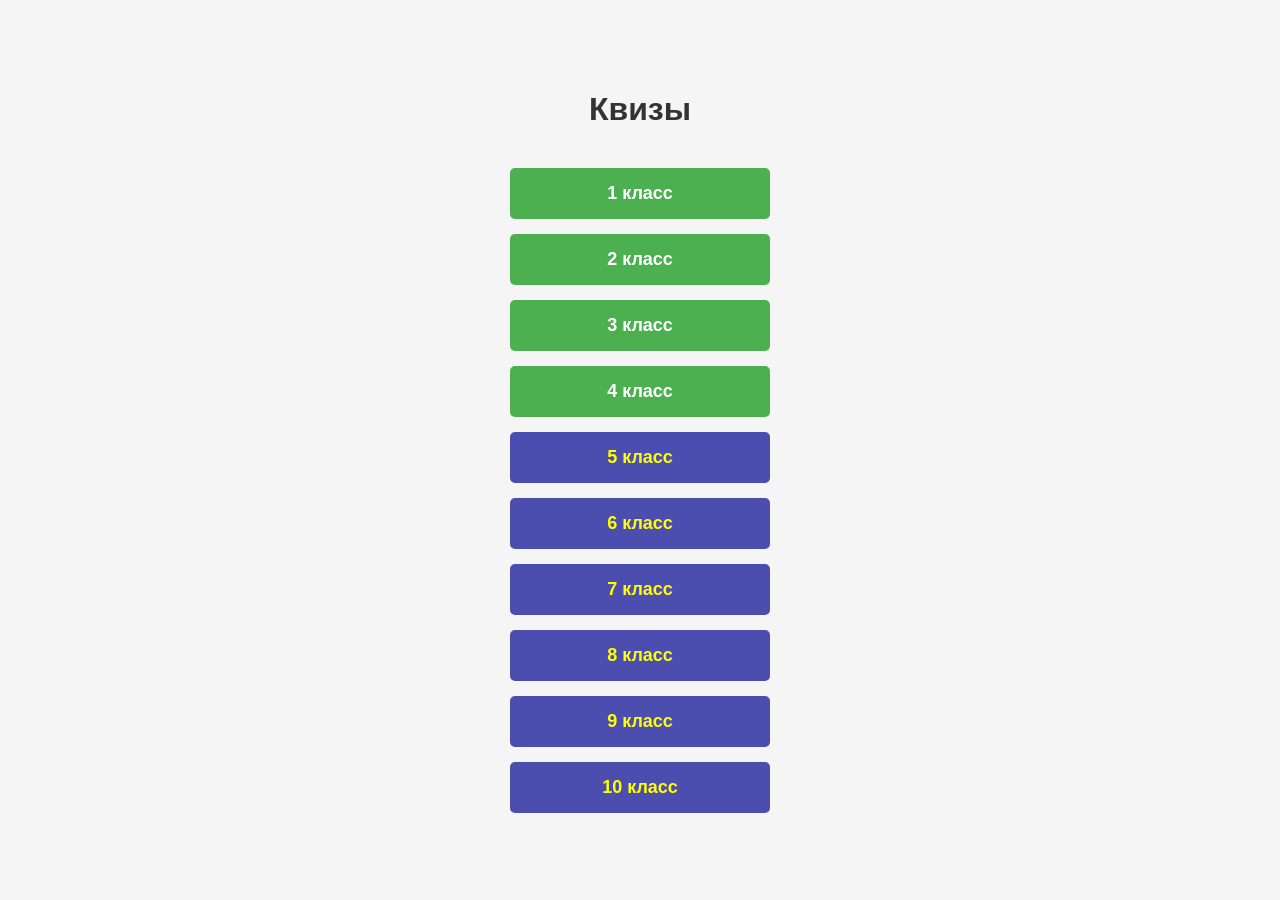
<file: index.html>
<!DOCTYPE html>
<html lang="ru">
<head>
    <meta charset="UTF-8">
    <meta name="viewport" content="width=device-width, initial-scale=1.0">
    <title>Квизы</title>
    <style>
        body {
            font-family: Arial, sans-serif;
            max-width: 800px;
            margin: 50px auto;
            padding: 20px;
            text-align: center;
            background-color: #f5f5f5;
        }
        h1 {
            color: #333;
            margin-bottom: 40px;
        }
        .quiz-buttons {
            display: flex;
            flex-direction: column;
            gap: 15px;
            align-items: center;
        }
        .quiz-button {
            display: inline-block;
            padding: 15px 30px;
            background-color: #4CAF50;
            color: white;
            text-decoration: none;
            border-radius: 5px;
            font-size: 18px;
            font-weight: bold;
            width: 200px;
            transition: background-color 0.3s;
		}				
        .quiz-button2 {
            display: inline-block;
            padding: 15px 30px;
            background-color: #4c4eaf;
            color: #FFFF00;
            text-decoration: none;
            border-radius: 5px;
            font-size: 18px;
            font-weight: bold;
            width: 200px;
            transition: background-color 0.3s;
        }
        .quiz-button:hover {
            background-color: #45a049;
        }
    </style>
</head>
<body>
    <h1>Квизы</h1>
    
    <div class="quiz-buttons">
        <a href="1 класс.html" class="quiz-button">1 класс</a>
        <a href="2 класс.html" class="quiz-button">2 класс</a>
        <a href="3 класс.html" class="quiz-button">3 класс</a>
        <a href="4  класс.html" class="quiz-button">4 класс</a>
        <a href="5 класс.html" class="quiz-button2">5 класс</a>
        <a href="6 класс.html" class="quiz-button2">6 класс</a>
        <a href="7 класс.html" class="quiz-button2">7 класс</a>
        <a href="8 класс.html" class="quiz-button2">8 класс</a>
        <a href="9 класс.html" class="quiz-button2">9 класс</a>
        <a href="10 класс.html" class="quiz-button2">10 класс</a>
    </div>
</body>
</html>
</file>
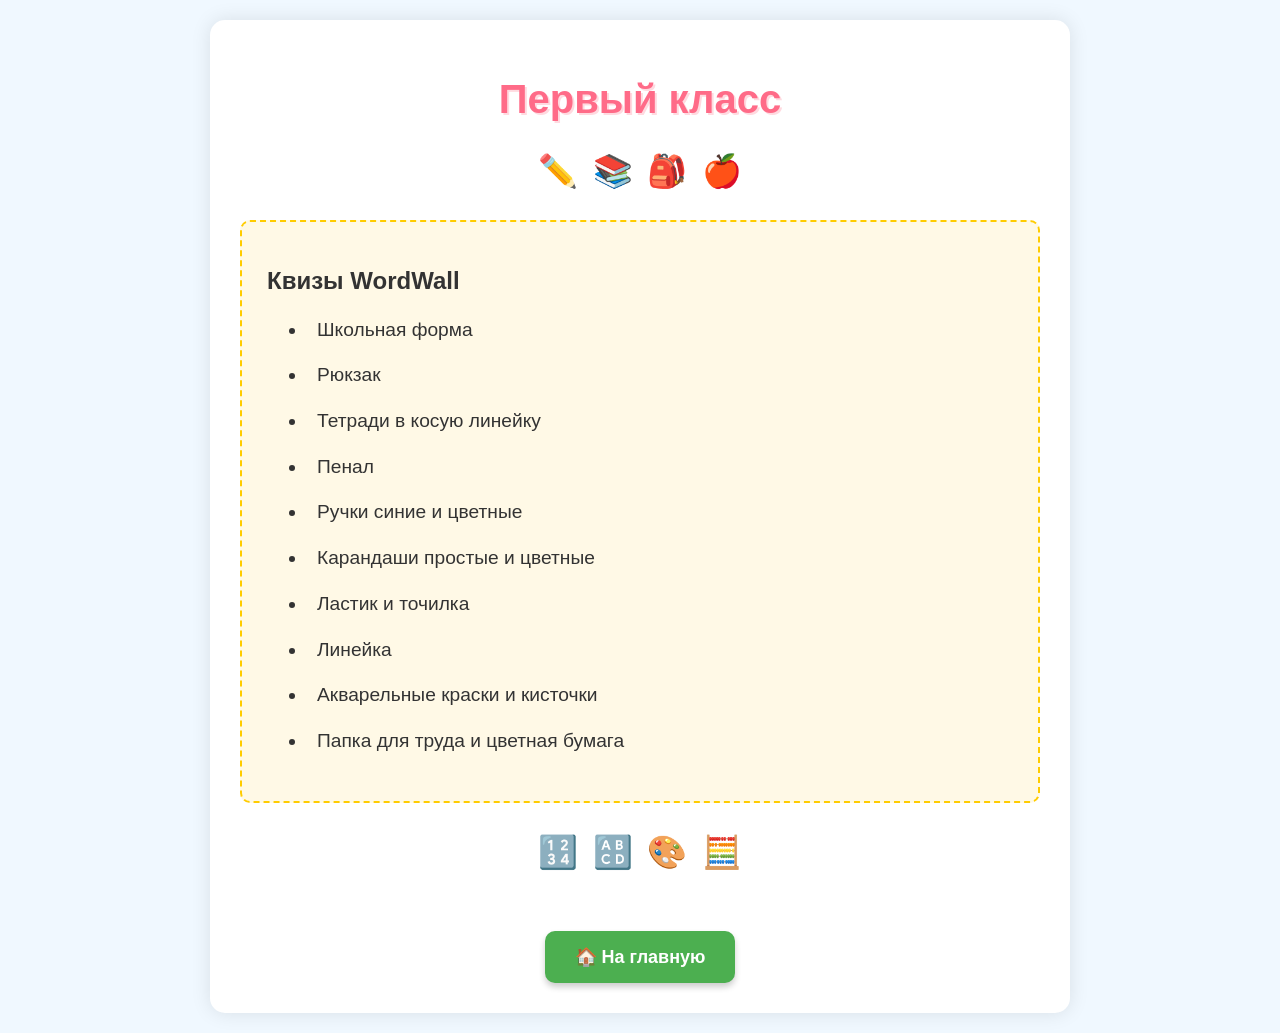
<file: 1 класс.html>
<!DOCTYPE html>
<html lang="ru">
<head>
    <meta charset="UTF-8">
    <meta name="viewport" content="width=device-width, initial-scale=1.0">
    <link href="style.css" rel="stylesheet">
	<title>Первый класс</title>
</head>
<body>
    <div class="container">
        <h1>Первый класс</h1>
        
        <div class="decoration">
            <span>✏️</span>
            <span>📚</span>
            <span>🎒</span>
            <span>🍎</span>
        </div>
        
        <div class="list-container">
            <h2>Квизы WordWall</h2>
            <ul>
                <li>Школьная форма</li>
                <li>Рюкзак</li>
                <li>Тетради в косую линейку</li>
                <li>Пенал</li>
                <li>Ручки синие и цветные</li>
                <li>Карандаши простые и цветные</li>
                <li>Ластик и точилка</li>
                <li>Линейка</li>
                <li>Акварельные краски и кисточки</li>
                <li>Папка для труда и цветная бумага</li>
            </ul>
        </div>
        
        <div class="decoration">
            <span>🔢</span>
            <span>🔠</span>
            <span>🎨</span>
            <span>🧮</span>
        </div>

        <!-- Кнопка домой -->
        <a href="Квизы.html" class="home-button">🏠 На главную</a>
    </div>
</body>
</html>
</file>
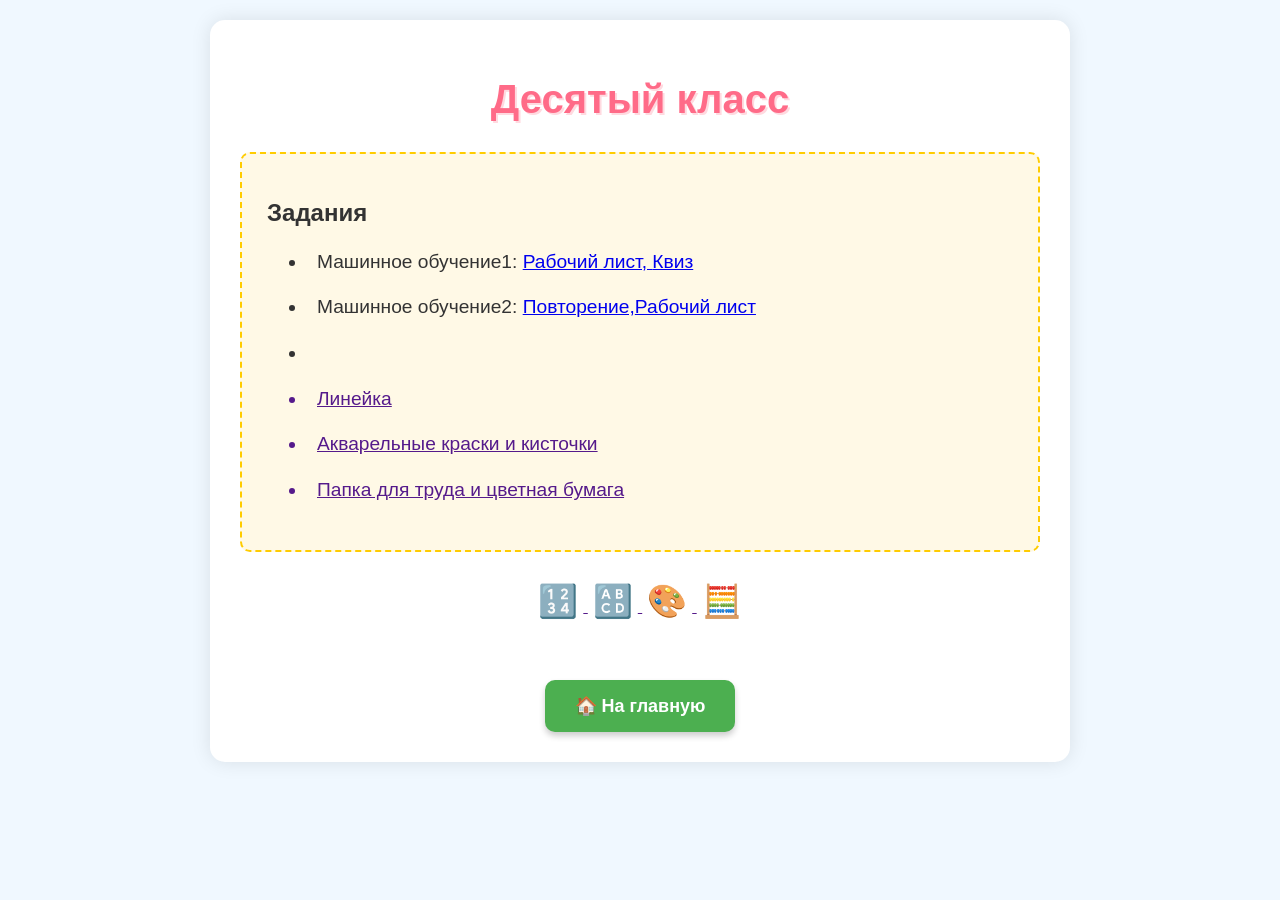
<file: 10 класс.html>
<!DOCTYPE html>
<html lang="ru">
<head>
    <meta charset="UTF-8">
    <meta name="viewport" content="width=device-width, initial-scale=1.0">
	<link href="style.css" rel="stylesheet">
    <title>Десятый класс</title>
</head>
<body>
    <div class="container">
        <h1>Десятый класс</h1>            
        <div class="list-container">
            <h2>Задания</h2>
            <ul>
                <li class="topic-item">Машинное обучение1: <a href="DOC/10-3.pdf" target="_blank">Рабочий лист, <a href="https://wordwall.net/ru/embed/0b293b56b0d74890bd8d0d420ac5f553?themeId=62&templateId=3&fontStackId=0" class="topic-link">Квиз</a></li>
	      <li class="topic-item">Машинное обучение2:  <a href="Rep/10-4.html" target="_blank"> Повторение,<a href="DOC/10-4.pdf" target="_blank">Рабочий лист</a></li>
	            <li><a href="" target="_blank"></li>
                <li>Линейка</li>
                <li>Акварельные краски и кисточки</li>
                <li>Папка для труда и цветная бумага</li>
            </ul>
        </div>
        
        <div class="decoration">
            <span>🔢</span>
            <span>🔠</span>
            <span>🎨</span>
            <span>🧮</span>
        </div>

        <!-- Кнопка домой -->
        <a href="Квизы.html" class="home-button">🏠 На главную</a>
    </div>
</body>
</html>
</file>
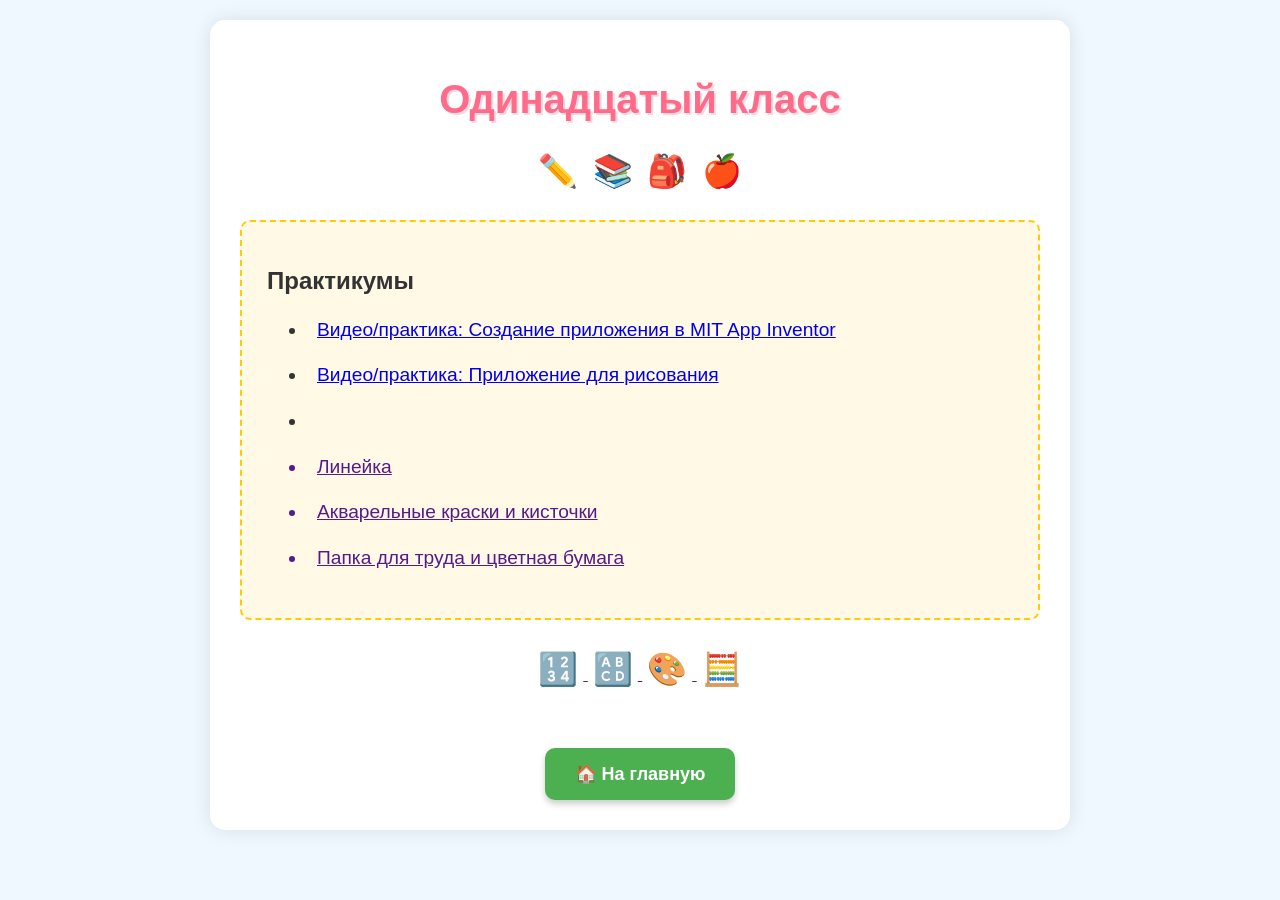
<file: 11 класс.html>
<!DOCTYPE html>
<html lang="ru">
<head>
    <meta charset="UTF-8">
    <meta name="viewport" content="width=device-width, initial-scale=1.0">
    <title>Девятый класс</title>
    <style>
        body {
            font-family: 'Comic Sans MS', cursive, sans-serif;
            background-color: #f0f8ff;
            margin: 0;
            padding: 20px;
            color: #333;
        }
        .container {
            max-width: 800px;
            margin: 0 auto;
            background-color: white;
            padding: 30px;
            border-radius: 15px;
            box-shadow: 0 0 20px rgba(0, 0, 0, 0.1);
            text-align: center;
        }
        h1 {
            text-align: center;
            color: #ff6b88;
            text-shadow: 2px 2px 0px #ffdae0;
            font-size: 2.5em;
            margin-bottom: 30px;
        }
        .list-container {
            background-color: #fff9e6;
            padding: 25px;
            border-radius: 10px;
            border: 2px dashed #ffcc00;
            text-align: left;
        }
        ul {
            font-size: 1.2em;
            line-height: 1.6;
        }
        li {
            margin-bottom: 15px;
            padding-left: 10px;
            transition: transform 0.2s;
        }
        li:hover {
            transform: translateX(10px);
            color: #ff6b88;
        }
        .decoration {
            text-align: center;
            margin: 30px 0;
        }
        .decoration span {
            display: inline-block;
            font-size: 2em;
            margin: 0 5px;
            color: #ffcc00;
        }
        /* Кнопка домой */
        .home-button {
            display: inline-block;
            margin-top: 30px;
            padding: 15px 30px;
            background-color: #4CAF50;
            color: white;
            text-decoration: none;
            border-radius: 10px;
            font-size: 18px;
            font-weight: bold;
            box-shadow: 0 4px 6px rgba(0,0,0,0.2);
            transition: all 0.3s ease;
        }
        .home-button:hover {
            background-color: #45a049;
            transform: scale(1.05);
        }
        @media (max-width: 600px) {
            .container {
                padding: 15px;
            }
            h1 {
                font-size: 1.8em;
            }
        }
    </style>
</head>
<body>
    <div class="container">
        <h1>Одинадцатый класс</h1>
        
        <div class="decoration">
            <span>✏️</span>
            <span>📚</span>
            <span>🎒</span>
            <span>🍎</span>
        </div>
        
        <div class="list-container">
            <h2>Практикумы</h2>
            <ul>
                <li class="topic-item"><a href="https://www.youtube.com/watch?v=S1HalUuPB7Q" class="topic-link">Видео/практика: Создание приложения в MIT App Inventor</a></li>
				<li class="topic-item"><a href="https://youtu.be/nTeRKvg4b5k" class="topic-link">Видео/практика: Приложение для рисования</a></li>
	            <li><a href="" target="_blank"></li>
                <li>Линейка</li>
                <li>Акварельные краски и кисточки</li>
                <li>Папка для труда и цветная бумага</li>
            </ul>
        </div>
        
        <div class="decoration">
            <span>🔢</span>
            <span>🔠</span>
            <span>🎨</span>
            <span>🧮</span>
        </div>

        <!-- Кнопка домой -->
        <a href="Квизы.html" class="home-button">🏠 На главную</a>
    </div>
</body>
</html>
</file>
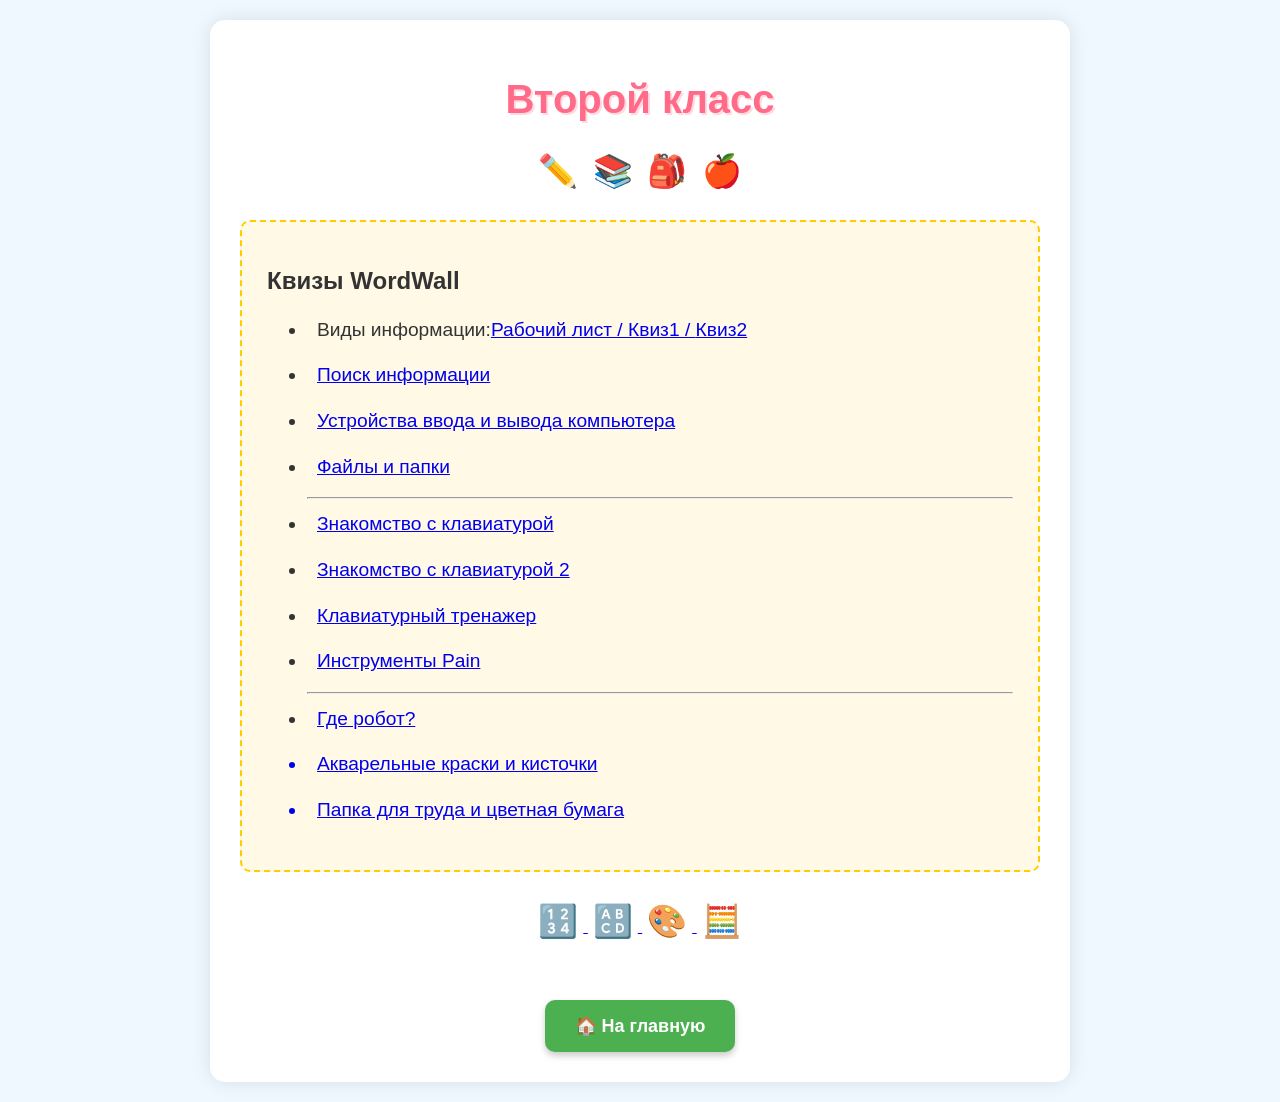
<file: 2 класс.html>
<!DOCTYPE html>
<html lang="ru">
<head>
    <meta charset="UTF-8">
    <meta name="viewport" content="width=device-width, initial-scale=1.0">
    <title>Второй класс</title>
  <link href="style.css" rel="stylesheet">
</head>
<body>
    <div class="container">
        <h1>Второй класс</h1>
        
        <div class="decoration">
            <span>✏️</span>
            <span>📚</span>
            <span>🎒</span>
            <span>🍎</span>
        </div>
        
        <div class="list-container">
            <h2>Квизы WordWall</h2>
            <ul>
                <li>Виды информации:<a href="DOC/2кл-2.pdf" target="_blank">Рабочий лист /
				<a href="https://wordwall.net/ru/embed/22790c57a5724d22a9db962485a13137?themeId=2&templateId=2&fontStackId=0" target="_blank">Квиз1 /  
				<a href="https://www.umapalata.com/zexpo/game.html?LANG=RU&idGames=195947" target="_blank">Квиз2 </li>
				<li><a href="https://wordwall.net/resource/38084817/%D0%B2%D0%BE%D0%BF%D1%80%D0%BE%D1%81%D1%8B-%D0%BF%D0%BE%D0%B8%D1%81%D0%BA-%D0%B8%D0%BD%D1%84%D0%BE%D1%80%D0%BC%D0%B0%D1%86%D0%B8%D0%B8" target="_blank">Поиск информации</a></li>
                <li><a href="https://wordwall.net/resource/76175266/%D0%B8%D0%BD%D1%84%D0%BE%D1%80%D0%BC%D0%B0%D1%82%D0%B8%D0%BA%D0%B0/%D1%83%D1%81%D1%82%D1%80%D0%BE%D0%B9%D1%81%D1%82%D0%B2%D0%B0-%D0%B2%D0%B2%D0%BE%D0%B4%D0%B0-%D0%B8-%D0%B2%D1%8B%D0%B2%D0%BE%D0%B4%D0%B0-%D0%BA%D0%BE%D0%BC%D0%BF%D1%8C%D1%8E%D1%82%D0%B5%D1%80%D0%B0" target="_blank">Устройства ввода и вывода компьютера</a></li>
                <li><a href="https://wordwall.net/resource/77656965/%D0%B8%D0%BD%D1%84%D0%BE%D1%80%D0%BC%D0%B0%D1%82%D0%B8%D0%BA%D0%B0/%D1%84%D0%B0%D0%B9%D0%BB%D1%8B-%D0%B8-%D0%BF%D0%B0%D0%BF%D0%BA%D0%B8-2-%D0%BA%D0%BB%D0%B0%D1%81%D1%81" target="_blank">Файлы и папки</a></li><hr>
				<li><a href="https://wordwall.net/ru/resource/101224015/%D1%86%D0%B8%D1%84%D1%80%D0%BE%D0%B2%D0%B0%D1%8F-%D0%B3%D1%80%D0%B0%D0%BC%D0%BE%D1%82%D0%BD%D0%BE%D1%81%D1%82%D1%8C/%D0%B7%D0%BD%D0%B0%D0%BA%D0%BE%D0%BC%D1%81%D1%82%D0%B2%D0%BE" target="_blank">Знакомство с клавиатурой</a></li>
                <li><a href="https://wordwall.net/resource/80213931/%D0%B8%D0%BD%D1%84%D0%BE%D1%80%D0%BC%D0%B0%D1%82%D0%B8%D0%BA%D0%B0/%D0%BE%D1%81%D0%BD%D0%BE%D0%B2%D0%BD%D1%8B%D0%B5" target="_blank">Знакомство с клавиатурой 2</a></li>
                <li><a href="https://nabiraem.ru/games/airballoons" target="_blank">Клавиатурный тренажер</a></li>
	            <li><a href="https://wordwall.net/ru/resource/68587322/%D0%B8%D0%BD%D1%84%D0%BE%D1%80%D0%BC%D0%B0%D1%82%D0%B8%D0%BA%D0%B0/%D0%B8%D0%BD%D1%81%D1%82%D1%80%D1%83%D0%BC%D0%B5%D0%BD%D1%82%D1%8B" target="_blank">Инструменты Pain</li><hr>
		        <li><a href="https://wordwall.net/ru/resource/13751577/%D0%B3%D0%B4%D0%B5-%D1%80%D0%BE%D0%B1%D0%BE%D1%82" target="_blank">Где робот?</li>
                <li>Акварельные краски и кисточки</li>
                <li>Папка для труда и цветная бумага</li>
            </ul>
        </div>
        
        <div class="decoration">
            <span>🔢</span>
            <span>🔠</span>
            <span>🎨</span>
            <span>🧮</span>
        </div>

        <!-- Кнопка домой -->
        <a href="Квизы.html" class="home-button">🏠 На главную</a>
    </div>
</body>
</html>
</file>
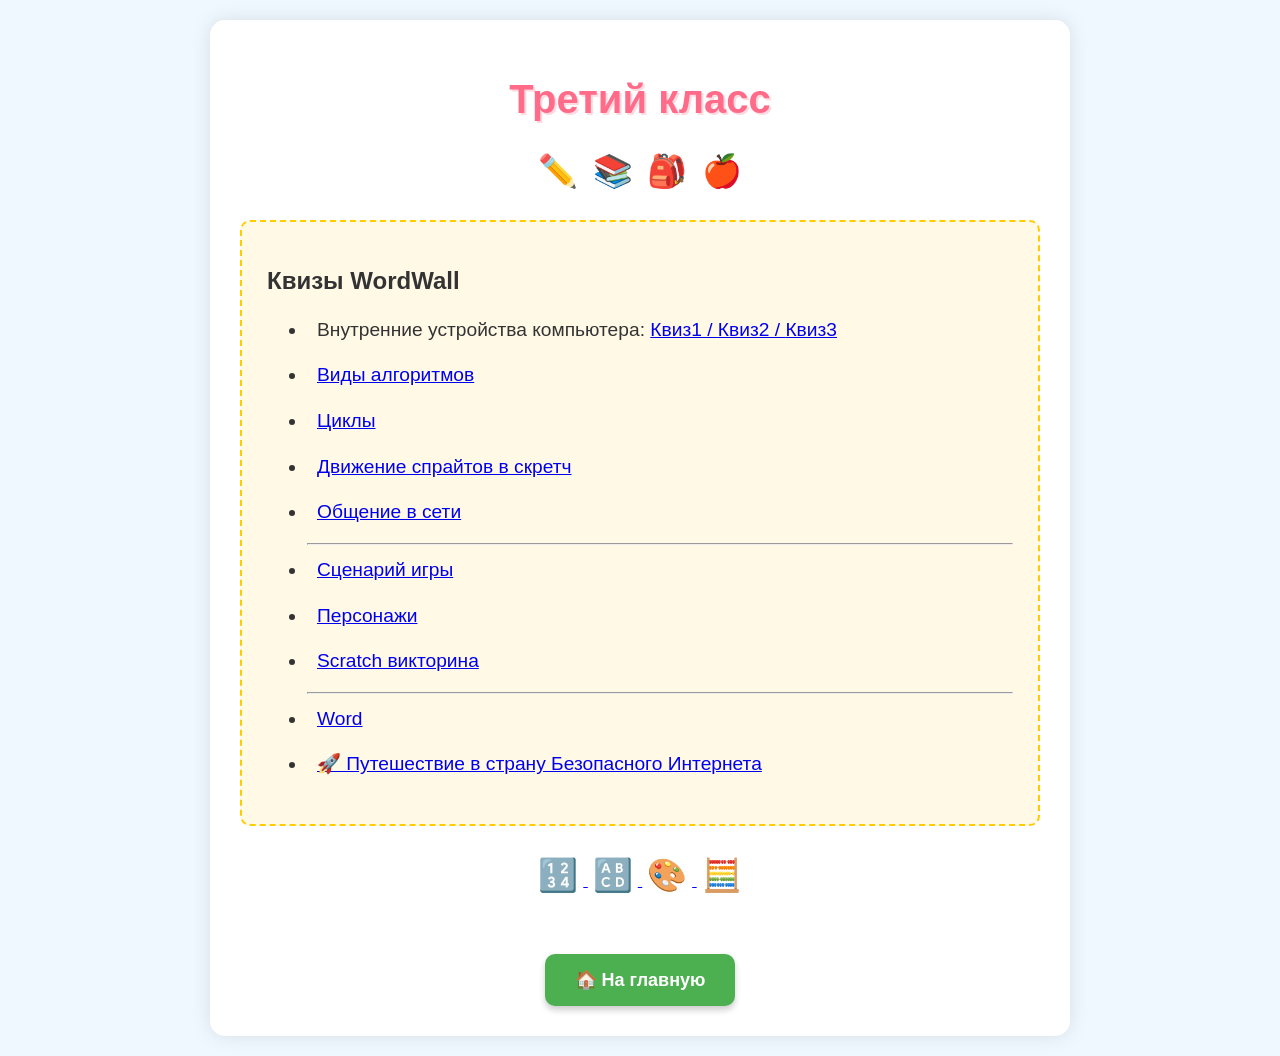
<file: 3 класс.html>
<!DOCTYPE html>
<html lang="ru">
<head>
    <meta charset="UTF-8">
    <meta name="viewport" content="width=device-width, initial-scale=1.0">
    <title>Третий класс</title>
    <style>
        body {
            font-family: 'Comic Sans MS', cursive, sans-serif;
            background-color: #f0f8ff;
            margin: 0;
            padding: 20px;
            color: #333;
        }
        .container {
            max-width: 800px;
            margin: 0 auto;
            background-color: white;
            padding: 30px;
            border-radius: 15px;
            box-shadow: 0 0 20px rgba(0, 0, 0, 0.1);
            text-align: center;
        }
        h1 {
            text-align: center;
            color: #ff6b88;
            text-shadow: 2px 2px 0px #ffdae0;
            font-size: 2.5em;
            margin-bottom: 30px;
        }
        .list-container {
            background-color: #fff9e6;
            padding: 25px;
            border-radius: 10px;
            border: 2px dashed #ffcc00;
            text-align: left;
        }
        ul {
            font-size: 1.2em;
            line-height: 1.6;
        }
        li {
            margin-bottom: 15px;
            padding-left: 10px;
            transition: transform 0.2s;
        }
        li:hover {
            transform: translateX(10px);
            color: #ff6b88;
        }
        .decoration {
            text-align: center;
            margin: 30px 0;
        }
        .decoration span {
            display: inline-block;
            font-size: 2em;
            margin: 0 5px;
            color: #ffcc00;
        }
        /* Кнопка домой */
        .home-button {
            display: inline-block;
            margin-top: 30px;
            padding: 15px 30px;
            background-color: #4CAF50;
            color: white;
            text-decoration: none;
            border-radius: 10px;
            font-size: 18px;
            font-weight: bold;
            box-shadow: 0 4px 6px rgba(0,0,0,0.2);
            transition: all 0.3s ease;
        }
        .home-button:hover {
            background-color: #45a049;
            transform: scale(1.05);
        }
        @media (max-width: 600px) {
            .container {
                padding: 15px;
            }
            h1 {
                font-size: 1.8em;
            }
        }
    </style>
</head>
<body>
    <div class="container">
        <h1>Третий класс</h1>
        
        <div class="decoration">
            <span>✏️</span>
            <span>📚</span>
            <span>🎒</span>
            <span>🍎</span>
        </div>
        
        <div class="list-container">
            <h2>Квизы WordWall</h2>
            <ul>
                <li>Внутренние устройства компьютера:
				<a href="https://wordwall.net/ru/embed/6316aaa079554a50a613a00c7d620685?themeId=46&templateId=3&fontStackId=0" target="_blank">Квиз1 /  
				<a href="https://wordwall.net/ru/embed/5d21679ea3104c31a365eaa2bcdfead7?themeId=50&templateId=36&fontStackId=0">Квиз2 / 
				<a href="https://wordwall.net/ru/embed/4383ceba13594299bfd46ba3810c0782?themeId=22&templateId=45&fontStackId=0">Квиз3</li>
				<li><a href="https://wordwall.net/resource/69954129/%D0%BF%D0%BE%D0%B2%D1%82%D0%BE%D1%80%D0%B5%D0%BD%D0%B8%D0%B5-%D0%B2-%D0%BD%D0%B0%D1%88%D0%B5%D0%B9-%D0%B6%D0%B8%D0%B7%D0%BD%D0%B8" target="_blank">Виды алгоритмов</a></li>
                <li><a href="https://wordwall.net/resource/98499173/%d1%86%d0%b8%d1%84%d1%80%d0%be%d0%b2%d0%b0%d1%8f-%d0%b3%d1%80%d0%b0%d0%bc%d0%be%d1%82%d0%bd%d0%be%d1%81%d1%82%d1%8c/%d1%86%d0%b8%d0%ba%d0%bb%d1%8b-%d0%b2-scratch3%d0%ba%d0%bb" target="_blank">Циклы</a></li>
                <li><a href="https://wordwall.net/resource/29287260/scratch/%d0%b4%d0%b2%d0%b8%d0%b6%d0%b5%d0%bd%d0%b8%d0%b5-%d1%81%d0%bf%d1%80%d0%b0%d0%b9%d1%82%d0%be%d0%b2-%d0%b2-%d1%81%d0%ba%d1%80%d0%b5%d1%82%d1%87" target="_blank">Движение спрайтов в скретч</a></li>
                <li><a href="https://wordwall.net/ru/resource/60591547/%D0%BE%D0%B1%D1%89%D0%B5%D0%BD%D0%B8%D0%B5-%D0%B2-%D1%81%D0%B5%D1%82%D0%B8" target="_blank">Общение в сети</a></li>
                
	      <hr>
                <li><a href="https://wordwall.net/ru/resource/100785544/%D1%86%D0%B8%D1%84%D1%80%D0%BE%D0%B2%D0%B0%D1%8F-%D0%B3%D1%80%D0%B0%D0%BC%D0%BE%D1%82%D0%BD%D0%BE%D1%81%D1%82%D1%8C/%D1%81%D1%86%D0%B5%D0%BD%D0%B0%D1%80%D0%B8%D0%B9" target="_blank">Сценарий игры</a></li>
	           <li><a href="https://wordwall.net/resource/102384644/%D1%86%D0%B8%D1%84%D1%80%D0%BE%D0%B2%D0%B0%D1%8F-%D0%B3%D1%80%D0%B0%D0%BC%D0%BE%D1%82%D0%BD%D0%BE%D1%81%D1%82%D1%8C/%D0%BF%D0%B5%D1%80%D1%81%D0%BE%D0%BD%D0%B0%D0%B6%D0%B8%D1%83%D1%80%D0%BE%D0%BA" target="_blank">Персонажи </a></li>
                <li><a href="https://wordwall.net/ru/resource/26929652/scratch-%D0%B2%D0%B8%D0%BA%D1%82%D0%BE%D1%80%D0%B8%D0%BD%D0%B0" target="_blank">Scratch викторина</li><Hr>
	      <li><a href="https://wordwall.net/ru/resource/45358612/3-%D0%BA%D0%BB%D0%B0%D1%81%D1%81-%D1%82%D0%B5%D0%BA%D1%81%D1%82%D0%BE%D0%B2%D1%8B%D0%B9-%D1%80%D0%B5%D0%B4%D0%B0%D0%BA%D1%82%D0%BE%D1%80-word" target="_blank">Word</li>
	     <li><a href="3Opasnosti.html" target="_blank">🚀 Путешествие в страну Безопасного Интернета</li>
				
                
            </ul>
        </div>
        
        <div class="decoration">
            <span>🔢</span>
            <span>🔠</span>
            <span>🎨</span>
            <span>🧮</span>
        </div>

        <!-- Кнопка домой -->
        <a href="Квизы.html" class="home-button">🏠 На главную</a>
    </div>
</body>
</html>
</file>
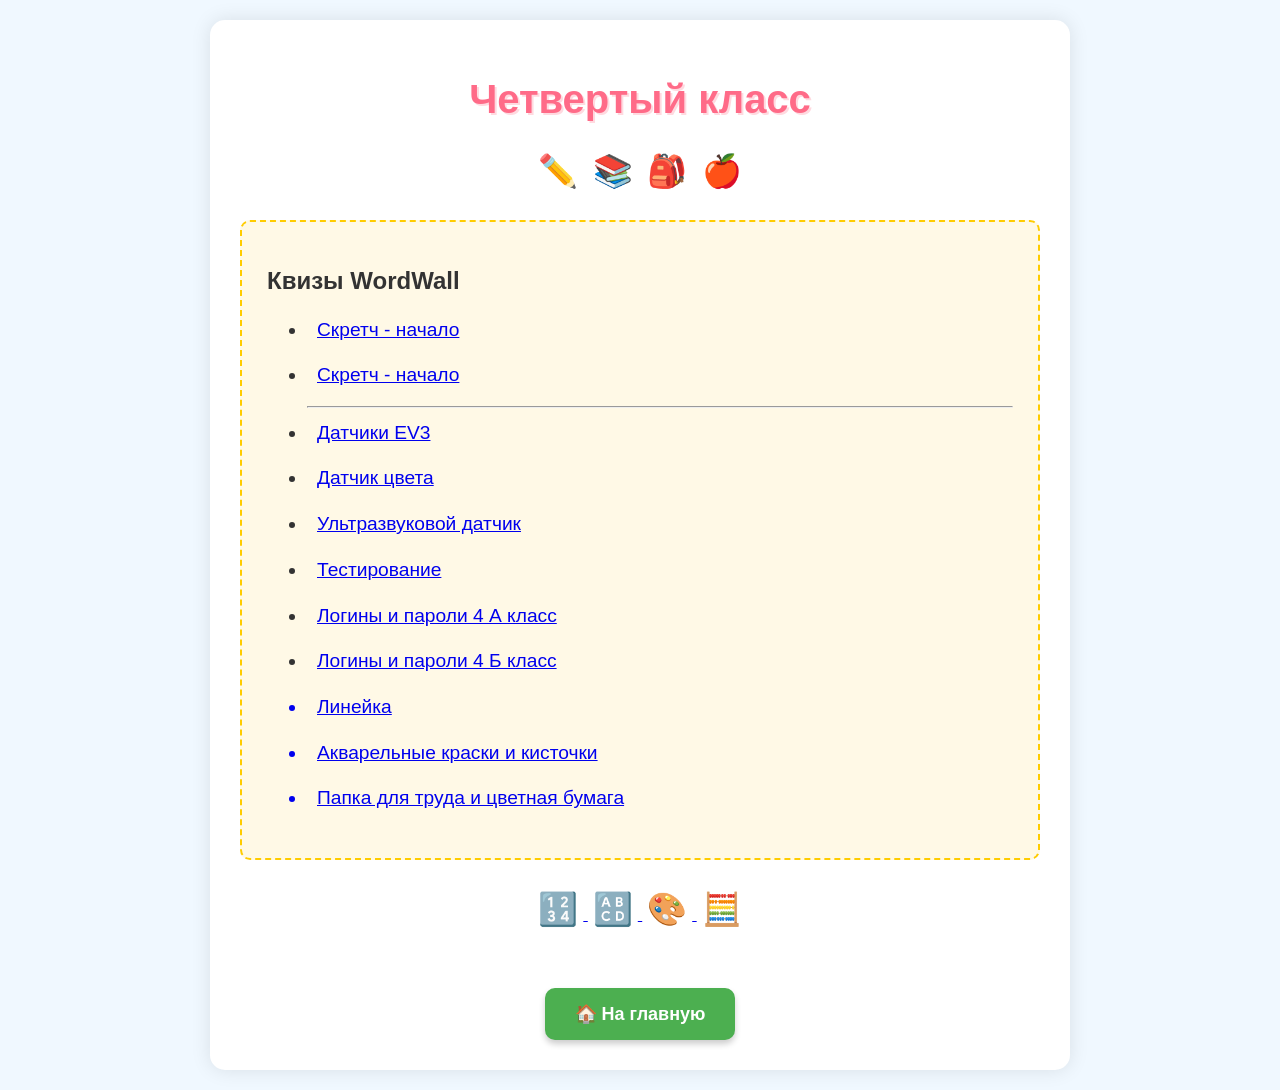
<file: 4  класс.html>
<!DOCTYPE html>
<html lang="ru">
<head>
    <meta charset="UTF-8">
    <meta name="viewport" content="width=device-width, initial-scale=1.0">
    <link href="style.css" rel="stylesheet">
	<title>Четвертый класс</title>
</head>
<body>
    <div class="container">
        <h1>Четвертый класс</h1>
        
        <div class="decoration">
            <span>✏️</span>
            <span>📚</span>
            <span>🎒</span>
            <span>🍎</span>
        </div>
        
        <div class="list-container">
            <h2>Квизы WordWall</h2>
            <ul>
                
                <li><a href="https://wordwall.net/resource/32015793/%d0%bf%d1%80%d0%be%d0%b3%d1%80%d0%b0%d0%bc%d0%bc%d0%b8%d1%80%d0%be%d0%b2%d0%b0%d0%bd%d0%b8%d0%b5/%d0%b2%d0%b8%d0%ba%d1%82%d0%be%d1%80%d0%b8%d0%bd%d0%b0-scratch-1-%d1%83%d1%80%d0%be%d0%ba" target="_blank">Скретч - начало</a></li>
	      <li><a href="https://surl.lu/aizfjn" target="_blank">Скретч - начало</a></li>
                <hr>
                <li><a href="https://wordwall.net/resource/87521973/%D0%B4%D0%B0%D1%82%D1%87%D0%B8%D0%BA%D0%B8-ev3-%D0%BC%D0%BE%D0%B5" target="_blank">Датчики EV3</a></li>
	        <li><a href="https://https://wordwall.net/resource/68593390/%D0%B8%D0%BD%D1%84%D0%BE%D1%80%D0%BC%D0%B0%D1%82%D0%B8%D0%BA%D0%B0/%D0%B4%D0%B0%D1%82%D1%87%D0%B8%D0%BA" target="_blank">Датчик цвета</a></li>
                   <li><a href="https://wordwall.net/ru/resource/102994749/%D0%B8%D0%BD%D1%84%D0%BE%D1%80%D0%BC%D0%B0%D1%82%D0%B8%D0%BA%D0%B0/%D1%83%D0%BB%D1%8C%D1%82%D1%80%D0%B0%D0%B7%D0%B2%D1%83%D0%BA%D0%BE%D0%B2%D0%BE%D0%B9" target="_blank">Ультразвуковой датчик</a></li>
		<li><a href="https://edoox.com/user/login" target="_blank">Тестирование</li>
	      <li><a href="4 A.html" target="_blank">Логины и пароли 4 А класс</li>
                <li><a href="4 Б.html" target="_blank">Логины и пароли 4 Б класс</li>
                <li>Линейка</li>
                <li>Акварельные краски и кисточки</li>
                <li>Папка для труда и цветная бумага</li>
            </ul>
        </div>
        
        <div class="decoration">
            <span>🔢</span>
            <span>🔠</span>
            <span>🎨</span>
            <span>🧮</span>
        </div>

        <!-- Кнопка домой -->
        <a href="Квизы.html" class="home-button">🏠 На главную</a>
    </div>
</body>
</html>
</file>
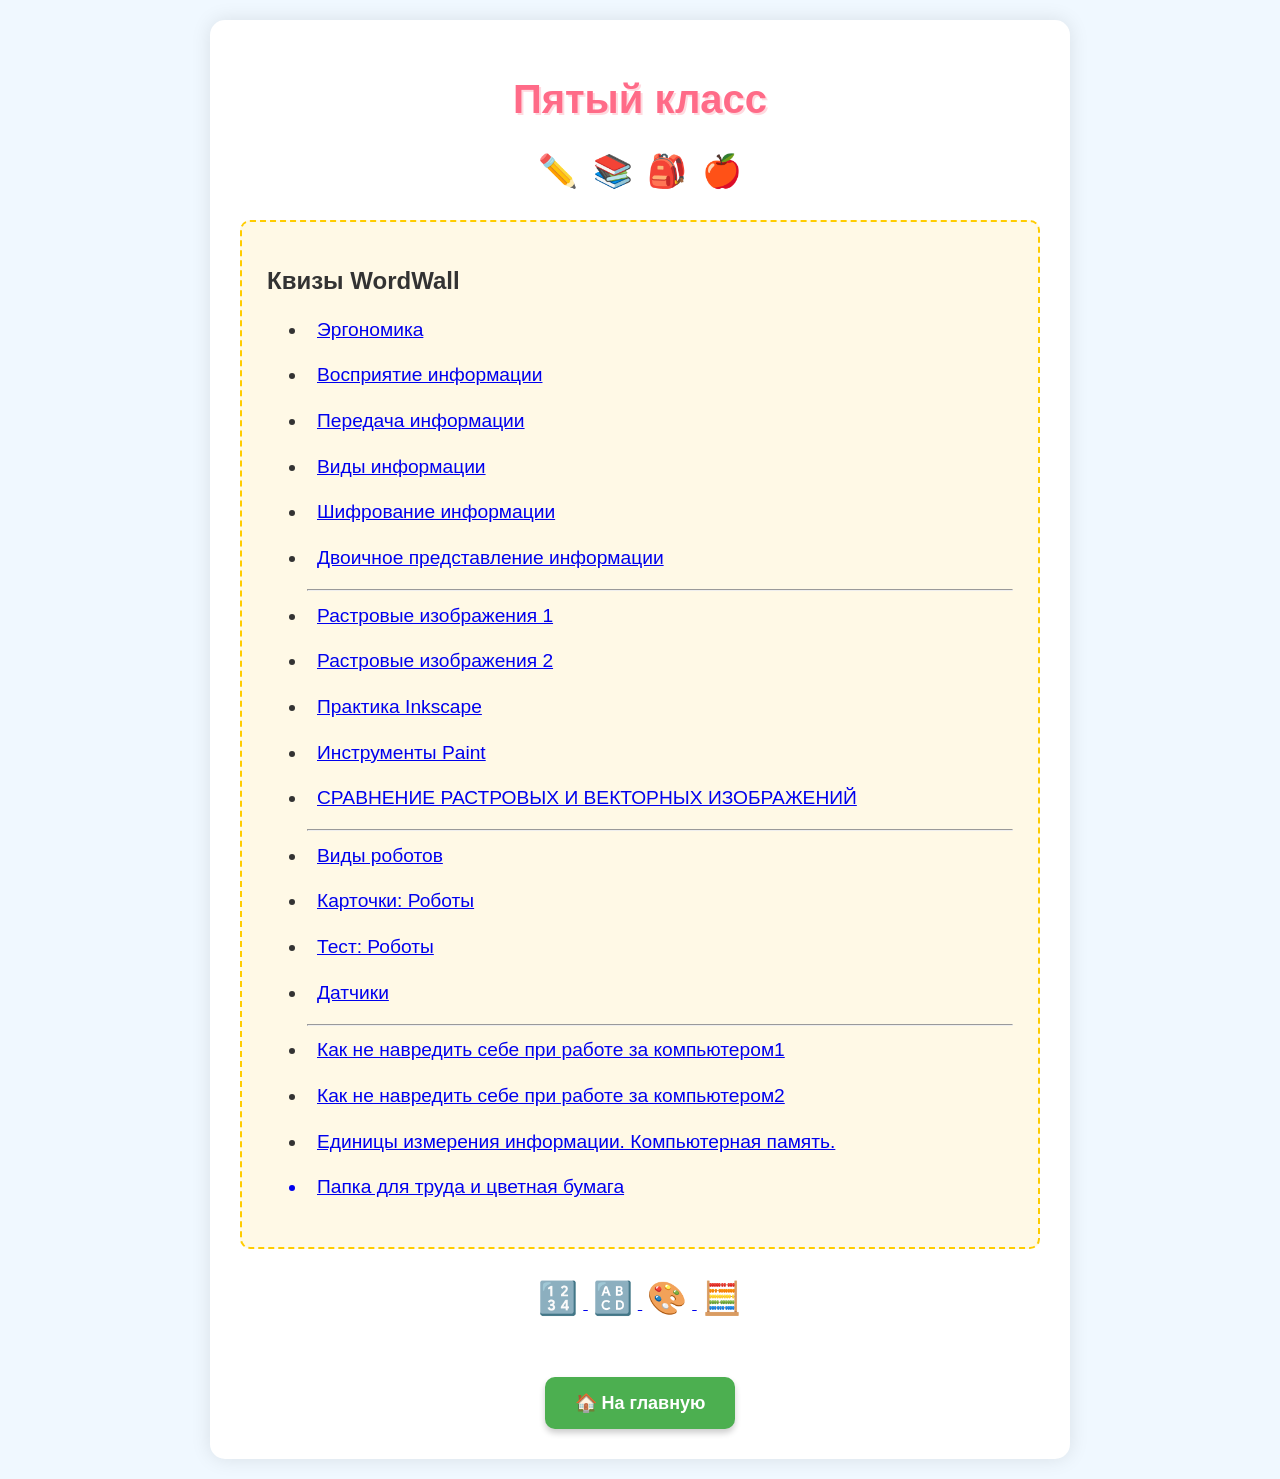
<file: 5 класс.html>
<!DOCTYPE html>
<html lang="ru">
<head>
     <meta charset="UTF-8">
     <meta name="viewport" content="width=device-width, initial-scale=1.0">
    <link href="style.css" rel="stylesheet">
    <title>Пятый класс</title>
</head>
<body>
    <div class="container">
        <h1>Пятый класс</h1>
        
        <div class="decoration">
            <span>✏️</span>
            <span>📚</span>
            <span>🎒</span>
            <span>🍎</span>
        </div>
        
        <div class="list-container">
            <h2>Квизы WordWall</h2>
            <ul>
                <li><a href="https://view.genially.com/6a9303665c3a0057a9dbb024" target="_blank">Эргономика</a></li>
	       <li><a href="https://wordwall.net/resource/38904419/%D0%BF%D0%B5%D1%80%D0%B5%D0%B4%D0%B0%D1%87%D0%B0-%D0%B8%D0%BD%D1%84%D0%BE%D1%80%D0%BC%D0%B0%D1%86%D0%B8%D0%B8" target="_blank">Восприятие информации</a></li>
                <li><a href="https://wordwall.net/resource/97342069/%D0%BF%D0%B5%D1%80%D0%B5%D0%B4%D0%B0%D1%87%D0%B0-%D0%B8%D0%BD%D1%84%D0%BE%D1%80%D0%BC%D0%B0%D1%86%D0%B8%D0%B8" target="_blank">Передача информации</a></li>
                <li><a href="https://wordwall.net/resource/39100056/%D0%B2%D0%B8%D0%B4%D1%8B-%D0%B8%D0%BD%D1%84%D0%BE%D1%80%D0%BC%D0%B0%D1%86%D0%B8%D0%B8" target="_blank">Виды информации</a></li>
                <li><a href="https://wordwall.net/resource/98104549/%D1%88%D0%B8%D1%84%D1%80%D0%BE%D0%B2%D0%B0%D0%BD%D0%B8%D0%B5-%D0%B8%D0%BD%D1%84%D0%BE%D1%80%D0%BC%D0%B0%D1%86%D0%B8%D0%B8-2%D1%83%D1%80%D0%BE%D0%BA-%D0%BF%D0%BE%D0%B2%D1%82%D0%BE%D1%80%D0%B5%D0%BD%D0%B8%D0%B5"target="_blank">Шифрование информации</a></li>
                <li><a href="https://wordwall.net/resource/98920219/%D0%B8%D0%BD%D1%84%D0%BE%D1%80%D0%BC%D0%B0%D1%82%D0%B8%D0%BA%D0%B0/%D0%B4%D0%B2%D0%BE%D0%B8%D1%87%D0%BD%D0%BE%D0%B5-%D0%BF%D1%80%D0%B5%D0%B4%D1%81%D1%82%D0%B0%D0%B2%D0%BB%D0%B5%D0%BD%D0%B8%D0%B5-%D0%B8%D0%BD%D1%84%D0%BE%D1%80%D0%BC%D0%B0%D1%86%D0%B8%D0%B81%D1%83%D1%80%D0%BE%D0%BA"target="_blank">Двоичное представление информации</a></li>
	      <hr>
                <li><a href="https://wordwall.net/resource/98859914/%D1%80%D0%B0%D1%81%D1%82%D1%80%D0%BE%D0%B2%D1%8B%D0%B5-%D0%B8%D0%B7%D0%BE%D0%B1%D1%80%D0%B0%D0%B6%D0%B5%D0%BD%D0%B8%D1%8F" target="_blank">Растровые изображения 1</a></li>
	       <li><a href="https://wordwall.net/resource/80995128/%D1%80%D0%B0%D1%81%D1%82%D1%80%D0%BE%D0%B2%D1%8B%D0%B5-%D0%B8%D0%B7%D0%BE%D0%B1%D1%80%D0%B0%D0%B6%D0%B5%D0%BD%D0%B8%D1%8F" target="_blank">Растровые изображения 2</a></li>
                <li><a href="https://inkscape.paint-net.ru/?id=24" target="_blank">Практика Inkscape</li>
                <li><a href="https://wordwall.net/ru/resource/68587322/%D0%B8%D0%BD%D1%84%D0%BE%D1%80%D0%BC%D0%B0%D1%82%D0%B8%D0%BA%D0%B0/%D0%B8%D0%BD%D1%81%D1%82%D1%80%D1%83%D0%BC%D0%B5%D0%BD%D1%82%D1%8B" target="_blank">Инструменты Paint</li>
				<li><a href="https://wordwall.net/resource/65396978/%D1%81%D1%80%D0%B0%D0%B2%D0%BD%D0%B5%D0%BD%D0%B8%D0%B5-%D1%80%D0%B0%D1%81%D1%82%D1%80%D0%BE%D0%B2%D1%8B%D1%85-%D0%B8-%D0%B2%D0%B5%D0%BA%D1%82%D0%BE%D1%80%D0%BD%D1%8B%D1%85-%D0%B8%D0%B7%D0%BE%D0%B1%D1%80%D0%B0%D0%B6%D0%B5%D0%BD%D0%B8%D0%B9" target="_blank">СРАВНЕНИЕ РАСТРОВЫХ И ВЕКТОРНЫХ ИЗОБРАЖЕНИЙ</li> <hr>
				<li><a href="https://wordwall.net/resource/84429327/%D0%B2%D0%B8%D0%B4%D1%8B-%D1%80%D0%BE%D0%B1%D0%BE%D1%82%D0%BE%D0%B2" target="_blank">Виды роботов</li>
				<li><a href="https://gemini.google.com/share/c209dc8abc6d" target="_blank">Карточки: Роботы</li>
				<li><a href="https://gemini.google.com/share/34178f6cf205" target="_blank">Тест: Роботы</li>
				<li><a href="https://wordwall.net/ru/resource/10598128/%D0%B4%D0%B0%D1%82%D1%87%D0%B8%D0%BA%D0%B8-%D1%80%D0%BE%D0%B1%D0%BE%D1%82%D0%BE%D1%82%D0%B5%D1%85%D0%BD%D0%B8%D0%BA%D0%B0" target="_blank">Датчики</li><hr>
				<li><a href="https://wordwall.net/ru/resource/88169830/%D0%B8%D0%BD%D1%84%D0%BE%D1%80%D0%BC%D0%B0%D1%82%D0%B8%D0%BA%D0%B0/%D0%BA%D0%B0%D0%BA" target="_blank">Как не навредить себе при работе за компьютером1</li>
				<li><a href="https://wordwall.net/es/resource/88170661/%D0%B8%D0%BD%D1%84%D0%BE%D1%80%D0%BC%D0%B0%D1%82%D0%B8%D0%BA%D0%B0/%D0%BA%D0%B0%D0%BA" target="_blank">Как не навредить себе при работе за компьютером2</li>
                <li><a href="https://wordwall.net/resource/97638622/%D0%BF%D0%BE%D0%B2%D1%82%D0%BE%D1%80%D0%B5%D0%BD%D0%B8%D0%B5-%D0%B5%D0%B4%D0%B8%D0%BD%D0%B8%D1%86%D1%8B-%D0%B8%D0%B7%D0%BC%D0%B5%D1%80%D0%B5%D0%BD%D0%B8%D1%8F-%D0%B8%D0%BD%D1%84%D0%BE%D1%80%D0%BC%D0%B0%D1%86%D0%B8%D0%B8-%D0%BA%D0%BE%D0%BC%D0%BF%D1%8C%D1%8E%D1%82%D0%B5%D1%80%D0%BD%D0%B0%D1%8F-%D0%BF%D0%B0%D0%BC%D1%8F%D1%82%D1%8C" target="_blank">Единицы измерения информации. Компьютерная память.</li>
				<li>Папка для труда и цветная бумага</li>
            </ul>
        </div>
        
        <div class="decoration">
            <span>🔢</span>
            <span>🔠</span>
            <span>🎨</span>
            <span>🧮</span>
        </div>

        <!-- Кнопка домой -->
        <a href="Квизы.html" class="home-button">🏠 На главную</a>
    </div>
</body>
</html>
</file>
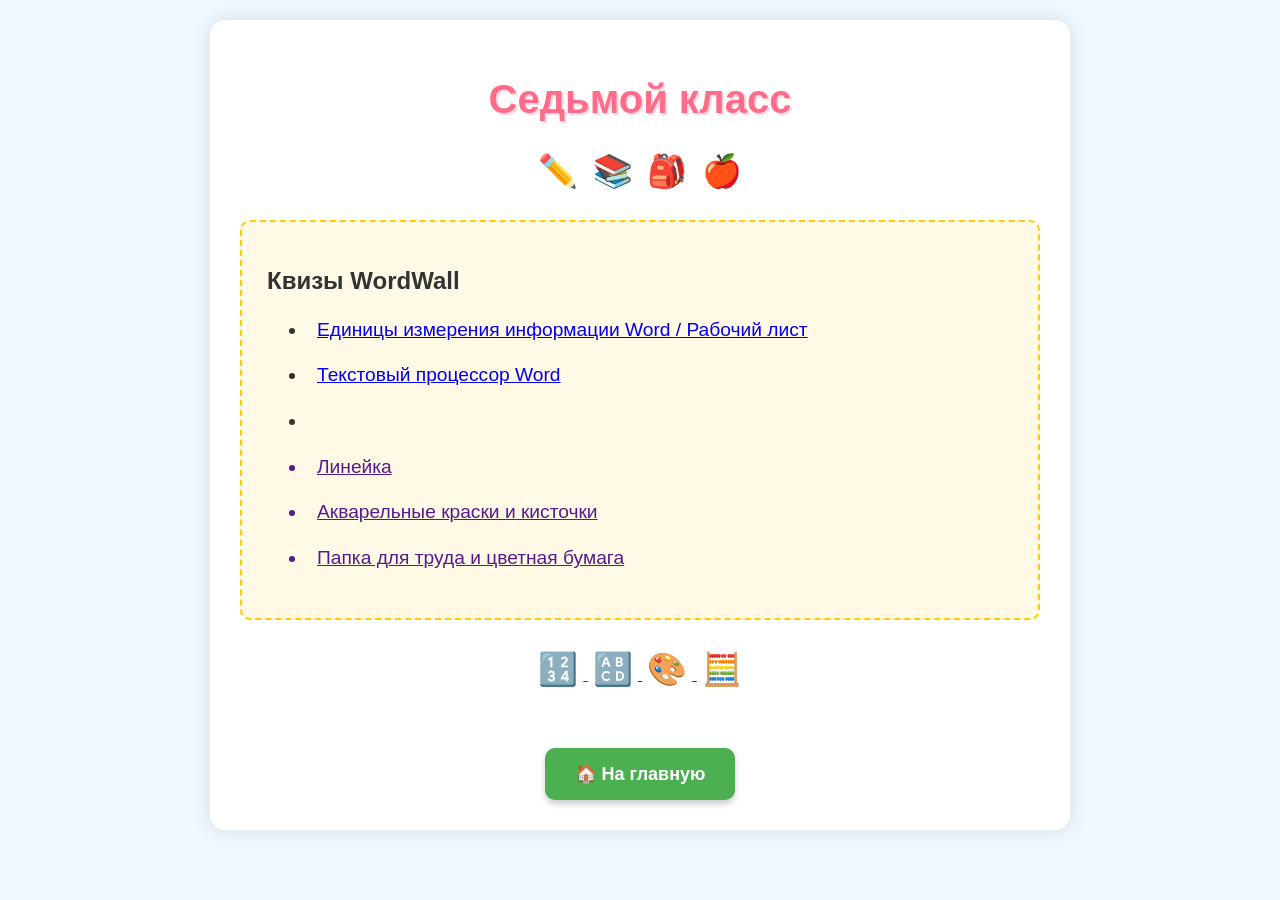
<file: 7 класс.html>
<!DOCTYPE html>
<html lang="ru">
<head>
    <meta charset="UTF-8">
    <meta name="viewport" content="width=device-width, initial-scale=1.0">
    <link href="style.css" rel="stylesheet">
     <title>Седьмой класс</title>
</head>
<body>
    <div class="container">
        <h1>Седьмой класс</h1>
        
        <div class="decoration">
            <span>✏️</span>
            <span>📚</span>
            <span>🎒</span>
            <span>🍎</span>
        </div>
        
        <div class="list-container">
            <h2>Квизы WordWall</h2>
            <ul>
                <li><a href="https://wordwall.net/resource/96547851/%D0%B5%D0%B4%D0%B8%D0%BD%D0%B8%D1%86%D1%8B-%D0%B8%D0%B7%D0%BC%D0%B5%D1%80%D0%B5%D0%BD%D0%B8%D1%8F-%D0%B8%D0%BD%D1%84%D0%BE%D1%80%D0%BC%D0%B0%D1%86%D0%B8%D0%B8-7-%D0%BA%D0%BB%D0%B0%D1%81%D1%81" target="_blank">Единицы измерения информации Word <a href="DOC/7-2.pdf" target="_blank">/ Рабочий лист</li>
                <li><a href="https://wordwall.net/resource/101148839/%D1%82%D0%B5%D0%BA%D1%81%D1%82%D0%BE%D0%B2%D1%8B%D0%B9-%D0%BF%D1%80%D0%BE%D1%86%D0%B5%D1%81%D1%81%D0%BE%D1%80" target="_blank">
				Текстовый процессор Word</li>
                <li><a href="" target="_blank"></li>
                <li>Линейка</li>
                <li>Акварельные краски и кисточки</li>
                <li>Папка для труда и цветная бумага</li>
            </ul>
        </div>
        
        <div class="decoration">
            <span>🔢</span>
            <span>🔠</span>
            <span>🎨</span>
            <span>🧮</span>
        </div>

        <!-- Кнопка домой -->
        <a href="Квизы.html" class="home-button">🏠 На главную</a>
    </div>
</body>
</html>
</file>
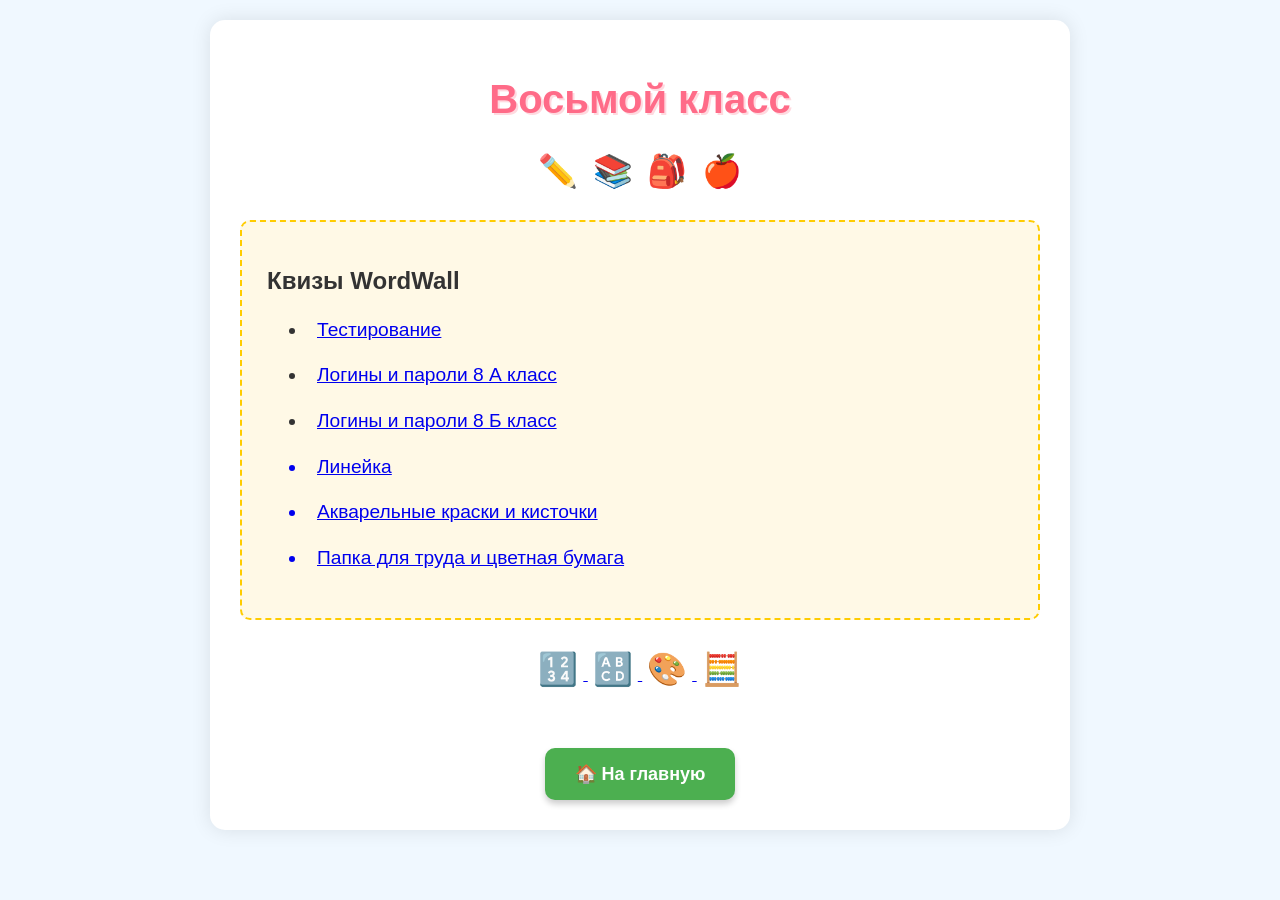
<file: 8 класс.html>
<!DOCTYPE html>
<html lang="ru">
	<head>
		<meta charset="UTF-8">
		<meta name="viewport" content="width=device-width, initial-scale=1.0">
		<link href="style.css" rel="stylesheet">
		<title>Восьмой класс</title>
	</head>
<body>
    <div class="container">
        <h1>Восьмой класс</h1>
        
        <div class="decoration">
            <span>✏️</span>
            <span>📚</span>
            <span>🎒</span>
            <span>🍎</span>
        </div>
        
        <div class="list-container">
            <h2>Квизы WordWall</h2>
            <ul>
                <li><a href="https://edoox.com/user/login" target="_blank">Тестирование</li>
	      <li><a href="8 A.html" target="_blank">Логины и пароли 8 А класс</li>
                <li><a href="8 Б.html" target="_blank">Логины и пароли 8 Б класс</li>
                <li>Линейка</li>
                <li>Акварельные краски и кисточки</li>
                <li>Папка для труда и цветная бумага</li>
            </ul>
        </div>
        
        <div class="decoration">
            <span>🔢</span>
            <span>🔠</span>
            <span>🎨</span>
            <span>🧮</span>
        </div>

        <!-- Кнопка домой -->
        <a href="Квизы.html" class="home-button">🏠 На главную</a>
    </div>
</body>
</html>
</file>
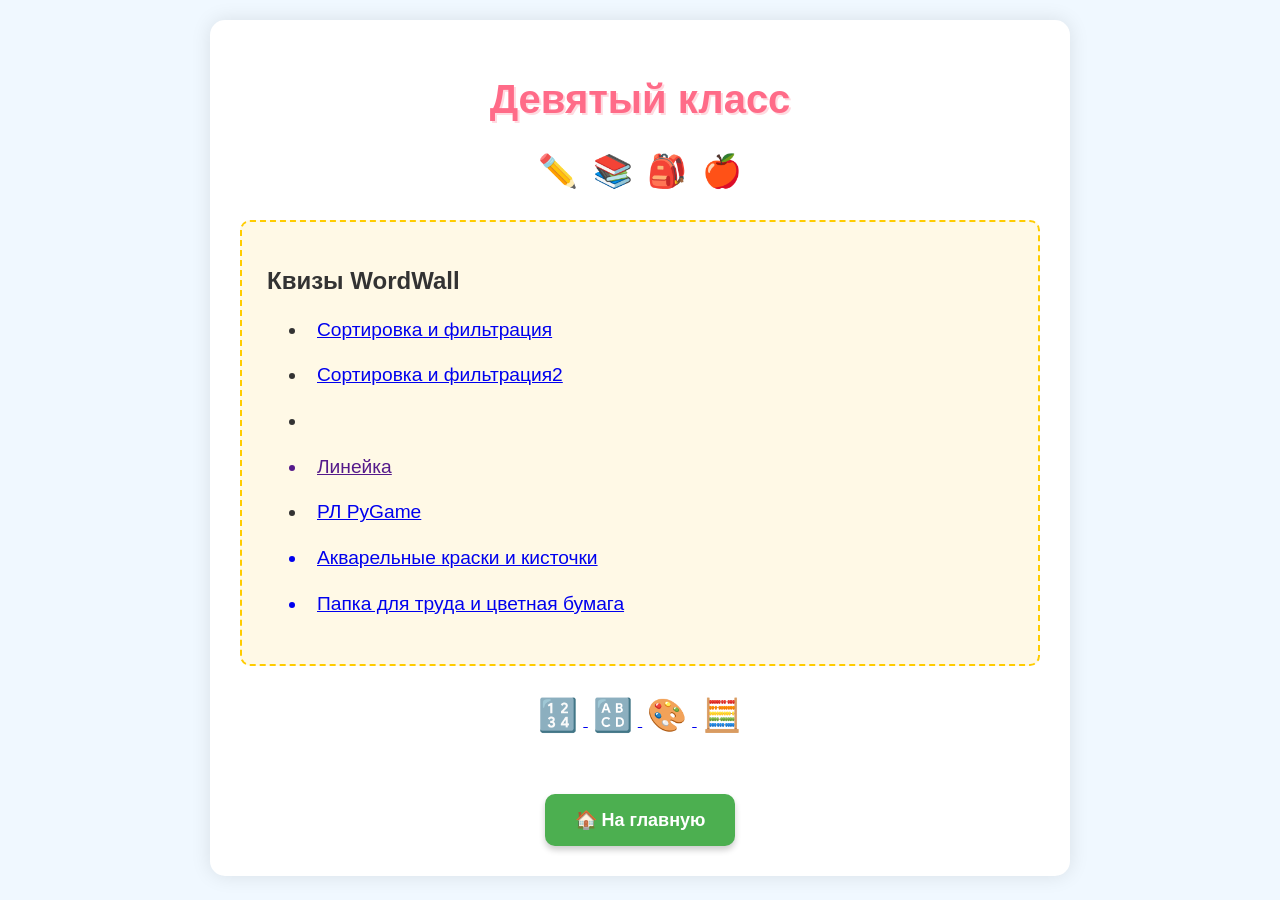
<file: 9 класс.html>
<!DOCTYPE html>
<html lang="ru">
    <head>
		<meta charset="UTF-8">
		<meta name="viewport" content="width=device-width, initial-scale=1.0">
		<link href="style.css" rel="stylesheet">
		<title>Девятый класс</title>
    </head>
<body>
    <div class="container">
        <h1>Девятый класс</h1>
        
        <div class="decoration">
            <span>✏️</span>
            <span>📚</span>
            <span>🎒</span>
            <span>🍎</span>
        </div>
        
        <div class="list-container">
            <h2>Квизы WordWall</h2>
            <ul>
                <li><a href="https://learningapps.org/watch?v=p1afrr3za24" target="_blank">
				Сортировка и фильтрация</li>
	     <li><a href="https://learningapps.org/watch?v=p22y7ihz524" target="_blank">
				Сортировка и фильтрация2</li>
                <li><a href="" target="_blank"></li>
                <li>Линейка</li>
                
	       <li><a href="PyGame1.html" target="_blank">РЛ PyGame </li>
                 <li>Акварельные краски и кисточки</li>
                <li>Папка для труда и цветная бумага</li>
            </ul>
        </div>
        
        <div class="decoration">
            <span>🔢</span>
            <span>🔠</span>
            <span>🎨</span>
            <span>🧮</span>
        </div>

        <!-- Кнопка домой -->
        <a href="Квизы.html" class="home-button">🏠 На главную</a>
    </div>
</body>
</html>
</file>
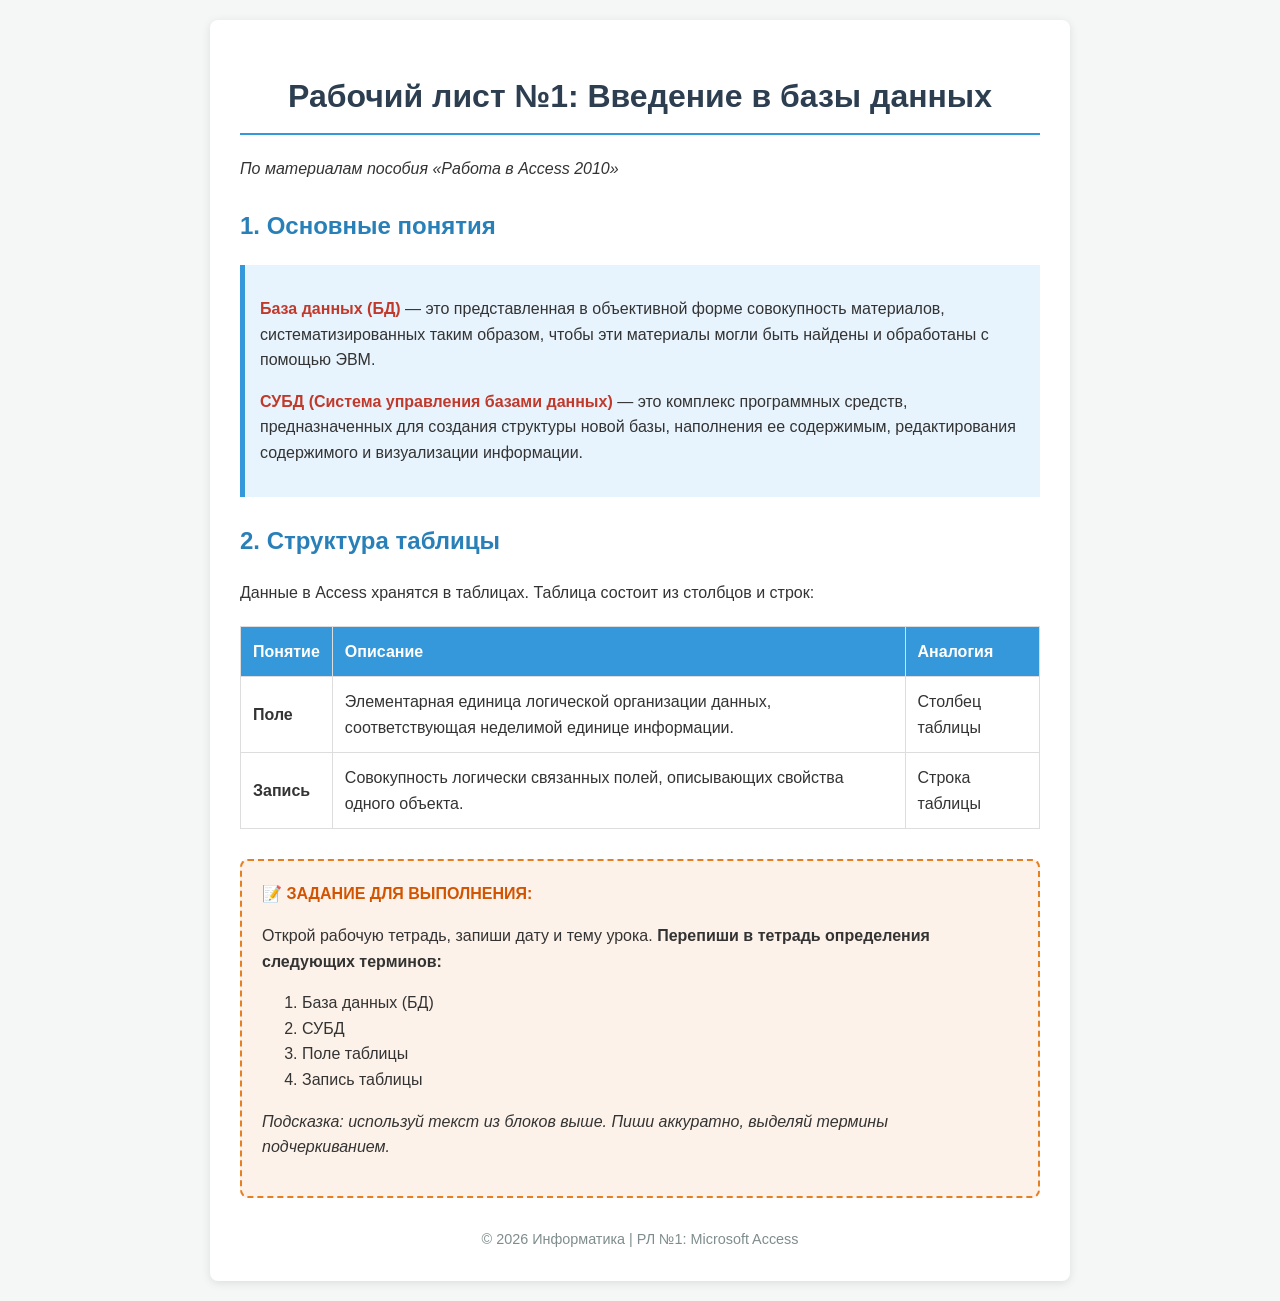
<file: Access01.html>
<!DOCTYPE html>
<html lang="ru">
<head>
    <meta charset="UTF-8">
    <meta name="viewport" content="width=device-width, initial-scale=1.0">
    <title>Рабочий лист №1: Основы БД</title>
    <style>
        body {
            font-family: 'Segoe UI', Tahoma, Geneva, Verdana, sans-serif;
            line-height: 1.6;
            color: #333;
            background-color: #f4f7f6;
            margin: 0;
            padding: 20px;
        }
        .container {
            max-width: 800px;
            margin: auto;
            background: white;
            padding: 30px;
            border-radius: 8px;
            box-shadow: 0 2px 10px rgba(0,0,0,0.1);
        }
        h1 {
            color: #2c3e50;
            border-bottom: 2px solid #3498db;
            padding-bottom: 10px;
            text-align: center;
        }
        h2 {
            color: #2980b9;
            margin-top: 25px;
        }
        .theory-block {
            background-color: #e8f4fd;
            border-left: 5px solid #3498db;
            padding: 15px;
            margin: 20px 0;
        }
        .term {
            font-weight: bold;
            color: #c0392b;
        }
        .task-box {
            background-color: #fdf2e9;
            border: 2px dashed #e67e22;
            padding: 20px;
            margin-top: 30px;
            border-radius: 8px;
        }
        .task-title {
            font-weight: bold;
            color: #d35400;
            text-transform: uppercase;
            display: block;
            margin-bottom: 10px;
        }
        table {
            width: 100%;
            border-collapse: collapse;
            margin: 20px 0;
        }
        th, td {
            border: 1px solid #ddd;
            padding: 12px;
            text-align: left;
        }
        th {
            background-color: #3498db;
            color: white;
        }
        .footer {
            margin-top: 30px;
            text-align: center;
            font-size: 0.9em;
            color: #7f8c8d;
        }
    </style>
</head>
<body>

<div class="container">
    <h1>Рабочий лист №1: Введение в базы данных</h1>
    <p><em>По материалам пособия «Работа в Access 2010»</em></p>

    <section>
        <h2>1. Основные понятия</h2>
        <div class="theory-block">
            <p><span class="term">База данных (БД)</span> — это представленная в объективной форме совокупность материалов, систематизированных таким образом, чтобы эти материалы могли быть найдены и обработаны с помощью ЭВМ.</p>
            <p><span class="term">СУБД (Система управления базами данных)</span> — это комплекс программных средств, предназначенных для создания структуры новой базы, наполнения ее содержимым, редактирования содержимого и визуализации информации.</p>
        </div>
    </section>

    <section>
        <h2>2. Структура таблицы</h2>
        <p>Данные в Access хранятся в таблицах. Таблица состоит из столбцов и строк:</p>
        
        <table>
            <tr>
                <th>Понятие</th>
                <th>Описание</th>
                <th>Аналогия</th>
            </tr>
            <tr>
                <td><strong>Поле</strong></td>
                <td>Элементарная единица логической организации данных, соответствующая неделимой единице информации.</td>
                <td>Столбец таблицы</td>
            </tr>
            <tr>
                <td><strong>Запись</strong></td>
                <td>Совокупность логически связанных полей, описывающих свойства одного объекта.</td>
                <td>Строка таблицы</td>
            </tr>
        </table>
    </section>

    <div class="task-box">
        <span class="task-title">📝 Задание для выполнения:</span>
        <p>Открой рабочую тетрадь, запиши дату и тему урока. <strong>Перепиши в тетрадь определения следующих терминов:</strong></p>
        <ol>
            <li>База данных (БД)</li>
            <li>СУБД</li>
            <li>Поле таблицы</li>
            <li>Запись таблицы</li>
        </ol>
        <p><em>Подсказка: используй текст из блоков выше. Пиши аккуратно, выделяй термины подчеркиванием.</em></p>
    </div>

    <div class="footer">
        © 2026 Информатика | РЛ №1: Microsoft Access
    </div>
</div>

</body>
</html>
</file>
<file: style.css>
body {
            font-family: 'Comic Sans MS', cursive, sans-serif;
            background-color: #f0f8ff;
            margin: 0;
            padding: 20px;
            color: #333;
        }
        .container {
            max-width: 800px;
            margin: 0 auto;
            background-color: white;
            padding: 30px;
            border-radius: 15px;
            box-shadow: 0 0 20px rgba(0, 0, 0, 0.1);
            text-align: center;
        }
        h1 {
            text-align: center;
            color: #ff6b88;
            text-shadow: 2px 2px 0px #ffdae0;
            font-size: 2.5em;
            margin-bottom: 30px;
        }
        .list-container {
            background-color: #fff9e6;
            padding: 25px;
            border-radius: 10px;
            border: 2px dashed #ffcc00;
            text-align: left;
        }
        ul {
            font-size: 1.2em;
            line-height: 1.6;
        }
        li {
            margin-bottom: 15px;
            padding-left: 10px;
            transition: transform 0.2s;
        }
        li:hover {
            transform: translateX(10px);
            color: #ff6b88;
        }
        .decoration {
            text-align: center;
            margin: 30px 0;
        }
        .decoration span {
            display: inline-block;
            font-size: 2em;
            margin: 0 5px;
            color: #ffcc00;
        }
        /* Кнопка домой */
        .home-button {
            display: inline-block;
            margin-top: 30px;
            padding: 15px 30px;
            background-color: #4CAF50;
            color: white;
            text-decoration: none;
            border-radius: 10px;
            font-size: 18px;
            font-weight: bold;
            box-shadow: 0 4px 6px rgba(0,0,0,0.2);
            transition: all 0.3s ease;
        }
        .home-button:hover {
            background-color: #45a049;
            transform: scale(1.05);
        }
        @media (max-width: 600px) {
            .container {
                padding: 15px;
            }
            h1 {
                font-size: 1.8em;
            }
        }
</file>
